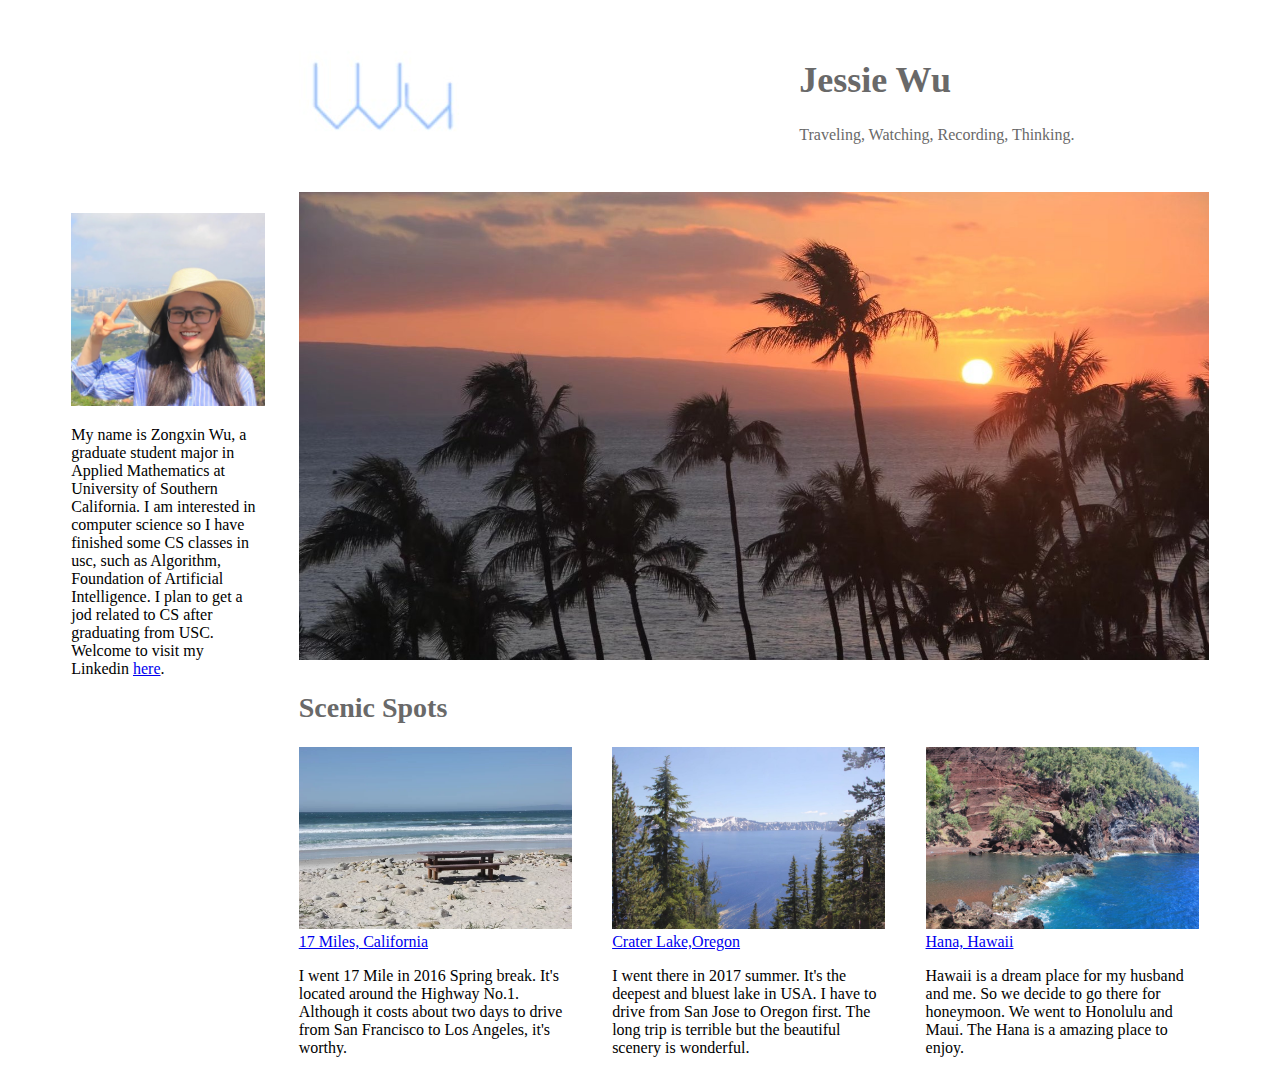
<file: index.html>
<!DOCTYPE html>
<html lang="en">
<head>
    <meta charset="UTF-8">
    <title>Portfolio Website</title>
    <meta name="viewport" content="width=device-width, initial-scale=1.0">
    <link rel="stylesheet" media="screen and (max-width:400px)" href="phone.css">
    <link rel="stylesheet" media="screen and (min-width:401px) and (max-width:800px)" href="pad.css">
    <link rel="stylesheet" media="screen and (min-width:801px)" href="desktop.css">
</head>
<body>
    <!-- Use content class to set the whole page's margin -->
    <div class="content">

        <!-- In the left of the website, set it as a small section to introduce myself -->
        <div class="left_part">
            <img class="myself" src="image/myself.jpg" alt="my photo">
            <p> My name is Zongxin Wu, a graduate student major in Applied Mathematics at University of
                Southern California. I am interested in computer science so I have finished some CS classes
                in usc, such as Algorithm, Foundation of Artificial Intelligence. I plan to get a jod related
                to CS after graduating from USC.
                Welcome to visit my Linkedin <a href="https://www.linkedin.com/in/jessie-wu-51a315b1">here</a>.
            </p>
        </div>

        <!--In the right side, it consist three parts: header, main picture and secondary pictures(spots)-->
        <!-- Header part -->
        <div class="right_part">
            <header class="header">
                <img class="header_logo" src="image/logo.png" alt="Wu">
                <section class="header_title">
                    <h1>Jessie Wu</h1>
                    <h4>Traveling, Watching, Recording, Thinking.</h4>
                </section>
            </header>

            <main>
                <!-- Main picture -->
                <img class="main_picture" src="image/mainPicture.jpeg" alt="sunset">

                <!-- Secondary pictures -->
                <section class="secondary_picture">
                    <h2 class="secondary_title">Scenic Spots</h2>
                    <!-- use unsorted list to show the three different spots -->
                    <ul class="all_pictures">
                        <li class="spot_picture_1">
                            <img class="spot_img" src="image/pic1.jpeg" alt="17 Miles">
                            <span><a href="https://www.pebblebeach.com/17-mile-drive/">17 Miles, California</a></span>
                            <p>I went 17 Mile in 2016 Spring break. It's located around the Highway No.1.
                                Although it costs about two days to drive from San Francisco to Los Angeles, it's worthy.
                            </p>
                        </li>
                        <li class="spot_picture_2">
                            <img class="spot_img" src="image/pic2.jpeg" alt="Crater Lake">
                            <span><a href="http://www.craterlakelodges.com/">Crater Lake,Oregon</a></span>
                            <p>I went there in 2017 summer. It's the deepest and bluest lake in USA. I have to drive
                                from San Jose to Oregon first. The long trip is terrible but the beautiful scenery
                                is wonderful.
                            </p>
                        </li>
                        <li class="spot_picture_3">
                            <img class="spot_img" src="image/pic3.jpeg" alt="Hana">
                            <span><a href="http://www.hanamaui.com/">Hana, Hawaii</a></span>
                            <p>Hawaii is a dream place for my husband and me. So we decide to go there for
                               honeymoon. We went to Honolulu and Maui. The Hana is a amazing place to enjoy.
                            </p>
                        </li>
                    </ul>
                </section>
            </main>
        </div>
    </div>
</body>
</html>
</file>
<file: phone.css>
.content {
    width:90%;
    margin:auto;
    display: flex;
    flex-wrap:wrap;
}

header,.main_picture,.secondary_picture {
    box-sizing: border-box;
    width:100%;
    margin-top:3%;
    min-width:48px;
    min-height:48px;
}

h1 {
    font-family: serif;
    font-style: normal;
    font-size:36px;
    font-weight: bold;
    color:dimgrey;
}

h2 {
    font-family: serif;
    font-style: normal;
    font-size:28px;
    font-weight: bold;
    color:dimgrey;
}

h4 {
    font-family: serif;
    font-weight:normal;
    color:dimgrey;
}

p {
    font-family: serif;
    font-weight:normal;
}

ul {
    list-style-type: none;
    padding:0;
    margin:0;
    max-width:100%;
    min-width:48px;
    min-height:48px;
}

/*
 *
 * Left Part（change it to bottom part in phone pattern）
 *
 */

.left_part {
    box-sizing: border-box;
    order:2;
    display:block;
    width:100%;
}

.myself {
    width:100%;

    text-align: center;
}

/*
 *
 * Right Part
 *
 */

.right_part {
    order:1;
    width:100%;
}

/*
 *
 * Header in Right Part
 *
 */

header_logo {
    width:100%;
}

.header_title {
    width:100%;
}

/*
 *
 * Main in Right Part
 *
 */

.main_picture {
    width:100%;
}

.spot_picture_1,.spot_picture_1,.spot_picture_1 {
    display:inline-block;
    width:100%;
}

.spot_img {
    width:100%;
}

.spot_picture span,p {
    display:block;
    text-align: left;
    min-width:48px;
    min-height:48px;
}
</file>
<file: pad.css>
.content {
    width:90%;
    margin:auto;
    display: flex;
    flex-wrap:wrap;
}

header,.main_picture,.secondary_picture {
    box-sizing: border-box;
    width:100%;
    margin-top:5%;
    min-width:48px;
    min-height:48px;
}

h1 {
    font-family: serif;
    font-style: normal;
    font-size:36px;
    font-weight: bold;
    color:dimgrey;
}

h2 {
    font-family: serif;
    font-style: normal;
    font-size:28px;
    font-weight: bold;
    color:dimgrey;
}

h4 {
    font-family: serif;
    font-weight:normal;
    color:dimgrey;
}

p,a {
    font-family: serif;
    font-weight:normal;
    font-size:28px;
    min-width:48px;
    min-height:48px;
}

ul {
    list-style-type: none;
    padding:0;
    margin:0;
    max-width:100%;
    min-width:48px;
    min-height:48px;
}

/*
 *
 * Left Part（change it to bottom part in phone pattern）
 *
 */

.left_part {
    box-sizing: border-box;
    order:2;
    width:100%;
}

.myself {
    width:100%;
    text-align: center;
}

/*
 *
 * Right Part
 *
 */

.right_part {
    order:1;
    width:100%;
}

/*
 *
 * Header in Right Part
 *
 */

header_logo {
    width:30%;
    float:left;
}

.header_title {
    width:60%;
    float:right;
}

/*
 *
 * Main in Right Part
 *
 */

.main_picture {
    width:100%;
}

.spot_picture_1,.spot_picture_1,.spot_picture_1 {
    display:inline-block;
    vertical-align: middle;
    width:100%;
    margin-bottom:5%;
}

.spot_img {
    width:100%;
}

.spot_picture span,p {
    display: inline;
    text-align: left;
}
</file>
<file: desktop.css>
.content {
    width:90%;
    margin:auto;
    display: flex;
    flex-wrap:wrap;
}

header,.main_picture,.secondary_picture {
    box-sizing: border-box;
    width:100%;
    margin-top:3%;
    min-width:48px;
    min-height:48px;
}

h1 {
    font-family: serif;
    font-style: normal;
    font-size:36px;
    font-weight: bold;
    color:dimgrey;
}

h2 {
    font-family: serif;
    font-style: normal;
    font-size:28px;
    font-weight: bold;
    color:dimgrey;
}

h4 {
    font-family: serif;
    font-weight:normal;
    color:dimgrey;
}

p {
    font-family: serif;
    font-weight:normal;
}

ul {
    list-style-type: none;
    padding:0;
    margin:0;
    max-width:100%;
    min-width:48px;
    min-height:48px;
}

li{
    vertical-align: top;
}

/*
 *
 * Left Part
 *
 */

.left_part {
    box-sizing: border-box;
    float:left;
    width:20%;
    padding-right:3%;
    padding-top: 18%;
}

.myself {
    width:100%;
    text-align: center;
}

/*
 *
 * Right Part
 *
 */

.right_part {
    float:right;
    width:80%;
}

/*
 *
 * Header in Right Part
 *
 */

header_logo {
    float:left;
    width:30%;
}

.header_title {
    float:right;
    width:45%;
}

/*
 *
 * Main in Right Part
 *
 */

.main_picture {
    width:100%;
}

.spot_picture_1 {
    display:inline-block;
    width:30%;
    padding-right:4%;
}

.spot_picture_2 {
    display:inline-block;
    width:30%;
    padding-right:4%;
}

.spot_picture_3 {
    display:inline-block;
    width:30%;
}

.spot_img {
    width:100%;
}

.spot_picture span,p {
    display:block;
    text-align: left;
    min-width:48px;
    min-height:48px;
}
</file>
